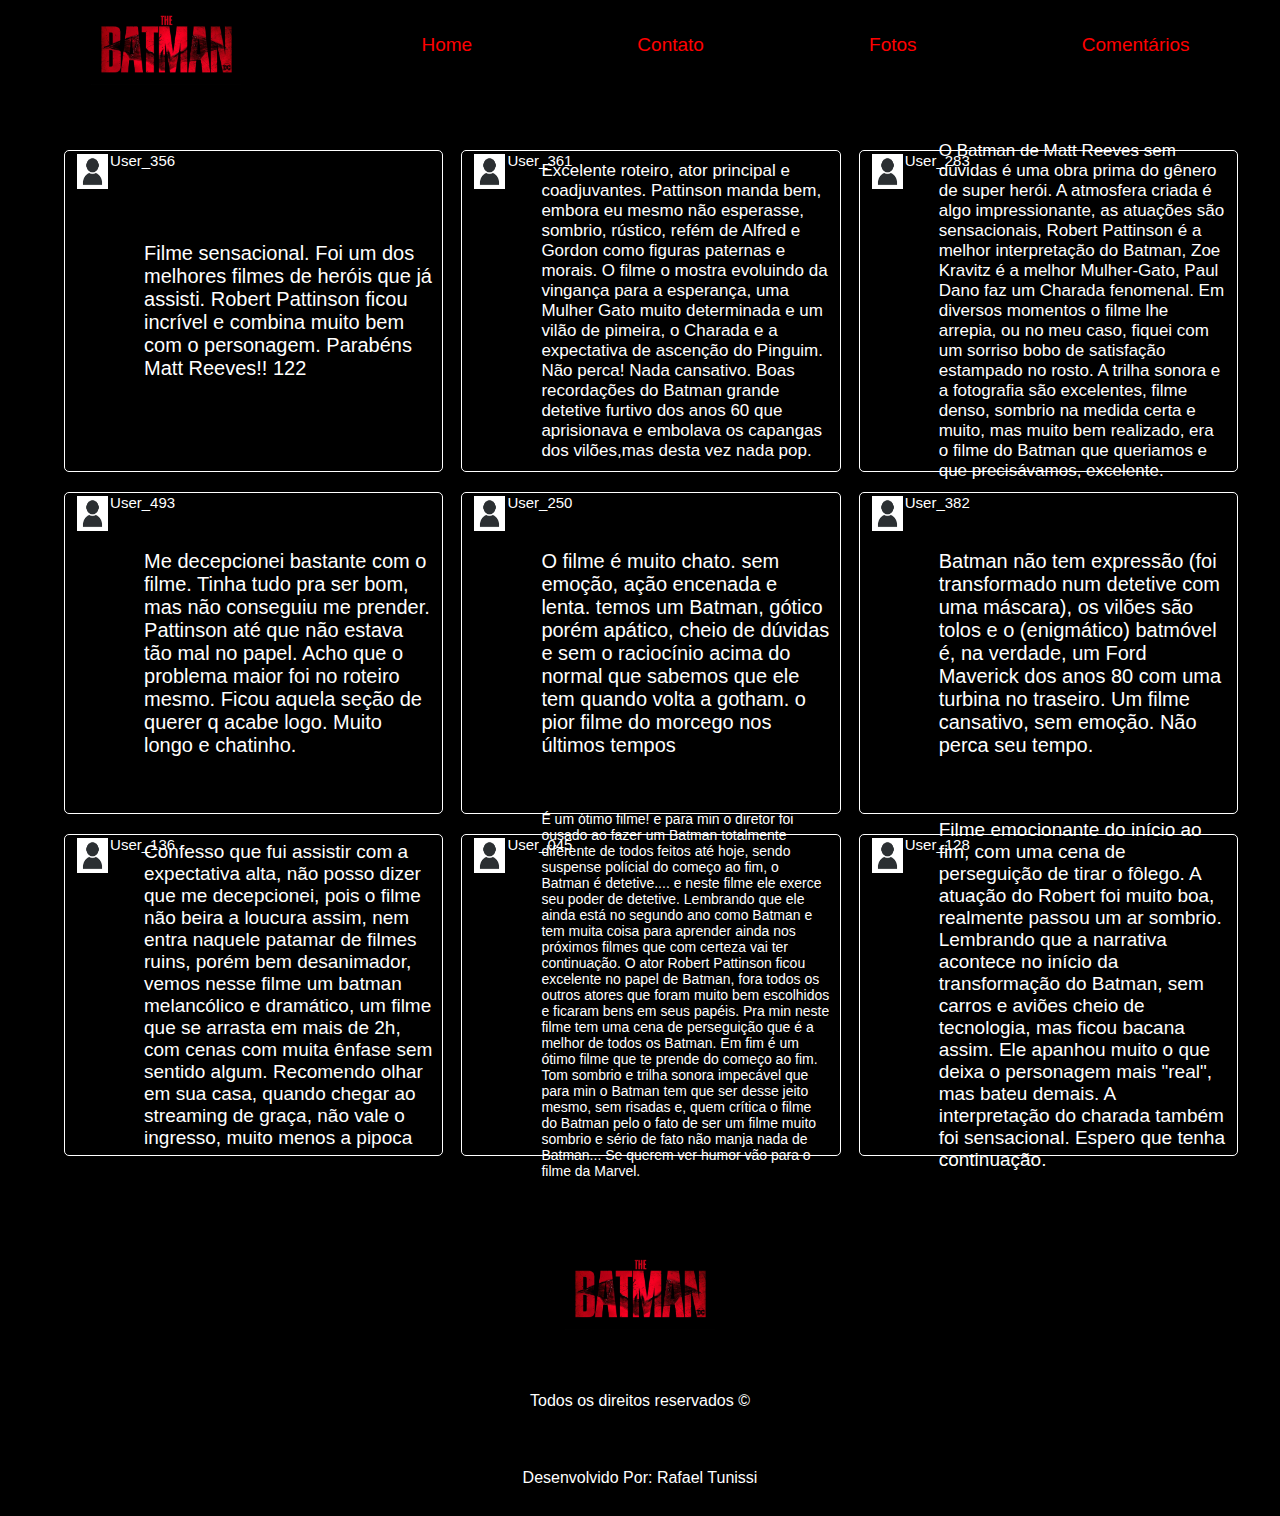
<file: comentarios.html>
<!DOCTYPE html>
<html lang="en">
<head>
    <meta charset="UTF-8">
    <meta name="viewport" content="width=device-width, initial-scale=1.0">
    <link rel="icon" href="./icon.png" >
    <link rel="stylesheet" href="./stylem.css" />
    <title>Batman Comentários</title>
</head>
<body>
    <header>
        <a href="./index.html">
        <img id="logo" src="./logobatman.png" >
        </a>
        <nav>
            <ul>
                <a href="./index.html">
                    <li>Home</li>
                </a>
                <a href="./contato.html">
                    <li>Contato</li>
                </a>
                <a href="./fotos.html">
                    <li>Fotos</li>
                </a>
                <a href="./comentarios.html">
                    <li>Comentários</li>
                </a>
            </ul>
        </nav>
    </header>

    <div class="comment-cards-container">
        <div class="cards-content">
                  
            <div class="card comment-1">
                <div class="user">
                <img id="user" src="./user.png" >User_356
             </div>
                 Filme sensacional. Foi um dos melhores filmes de heróis que já assisti. Robert Pattinson ficou incrível e combina muito bem com o personagem. Parabéns Matt Reeves!!
                122      
                         
            </div>
            <div class="card comment-2">
                <div class="user">
                    <img id="user" src="./user.png" >User_361
                 </div>
                Excelente roteiro, ator principal e coadjuvantes. Pattinson manda bem, embora eu mesmo não esperasse, sombrio, rústico, refém de Alfred e Gordon como figuras paternas e morais. O filme o mostra evoluindo da vingança para a esperança, uma Mulher Gato muito determinada e um vilão de pimeira, o Charada e a expectativa de ascenção do Pinguim. Não perca! Nada cansativo. Boas recordações do Batman grande detetive furtivo dos anos 60 que aprisionava e embolava os capangas dos vilões,mas desta vez nada pop.</div>
            <div class="card comment-3">
                <div class="user">
                    <img id="user" src="./user.png" >User_283
                 </div>
                O Batman de Matt Reeves sem dúvidas é uma obra prima do gênero de super herói. A atmosfera criada é algo impressionante, as atuações são sensacionais, Robert Pattinson é a melhor interpretação do Batman, Zoe Kravitz é a melhor Mulher-Gato, Paul Dano faz um Charada fenomenal. Em diversos momentos o filme lhe arrepia, ou no meu caso, fiquei com um sorriso bobo de satisfação estampado no rosto.
                A trilha sonora e a fotografia são excelentes, filme denso, sombrio na medida certa e muito, mas muito bem realizado, era o filme do Batman que queriamos e que precisávamos, excelente.</div>
            <div class="card comment-4">
                <div class="user">
                    <img id="user" src="./user.png" >User_493
                 </div>
                Me decepcionei bastante com o filme. Tinha tudo pra ser bom, mas não conseguiu me prender. Pattinson até que não estava tão mal no papel. Acho que o problema maior foi no roteiro mesmo. Ficou aquela seção de querer q acabe logo. Muito longo e chatinho.</div>
            <div class="card comment-5">
                <div class="user">
                    <img id="user" src="./user.png" >User_250
                 </div>
                O filme é muito chato. sem emoção, ação encenada e lenta.
                temos um Batman, gótico porém apático, cheio de dúvidas e sem o raciocínio acima do normal que sabemos que ele tem quando volta a gotham.
                o pior filme do morcego nos últimos tempos</div>
            <div class="card comment-6">
                <div class="user">
                    <img id="user" src="./user.png" >User_382
                 </div>
                Batman não tem expressão (foi transformado num detetive com uma máscara), os vilões são tolos e o (enigmático) batmóvel é, na verdade, um Ford Maverick dos anos 80 com uma turbina no traseiro. Um filme cansativo, sem emoção.
                Não perca seu tempo.</div>
            <div class="card comment-7">
                <div class="user">
                    <img id="user" src="./user.png" >User_136
                 </div>
                Confesso que fui assistir com a expectativa alta, não posso dizer que me decepcionei, pois o filme não beira a loucura assim, nem entra naquele patamar de filmes ruins, porém bem desanimador, vemos nesse filme um batman melancólico e dramático, um filme que se arrasta em mais de 2h, com cenas com muita ênfase sem sentido algum. Recomendo olhar em sua casa, quando chegar ao streaming de graça, não vale o ingresso, muito menos a pipoca</div>
            <div class="card comment-8">
                <div class="user">
                    <img id="user" src="./user.png" >User_045
                 </div>
                É um ótimo filme! e para min o diretor foi ousado ao fazer um Batman totalmente diferente de todos feitos até hoje, sendo suspense polícial do começo ao fim, o Batman é detetive.... e neste filme ele exerce seu poder de detetive. Lembrando que ele ainda está no segundo ano como Batman e tem muita coisa para aprender ainda nos próximos filmes que com certeza vai ter continuação. O ator Robert Pattinson ficou excelente no papel de Batman, fora todos os outros atores que foram muito bem escolhidos e ficaram bens em seus papéis. Pra min neste filme tem uma cena de perseguição que é a melhor de todos os Batman. Em fim é um ótimo filme que te prende do começo ao fim. Tom sombrio e trilha sonora impecável que para min o Batman tem que ser desse jeito mesmo, sem risadas e, quem crítica o filme do Batman pelo o fato de ser um filme muito sombrio e sério de fato não manja nada de Batman... Se querem ver humor vão para o filme da Marvel.</div>
            <div class="card comment-9">
                <div class="user">
                    <img id="user" src="./user.png" >User_128
                 </div>
                Filme emocionante do início ao fim, com uma cena de perseguição de tirar o fôlego. A atuação do Robert foi muito boa, realmente passou um ar sombrio. Lembrando que a narrativa acontece no início da transformação do Batman, sem carros e aviões cheio de tecnologia, mas ficou bacana assim. Ele apanhou muito o que deixa o personagem mais "real", mas bateu demais. A interpretação do charada também foi sensacional. Espero que tenha continuação.</div>
        </div>
    </div>

    <footer>
        <a href="./index.html">
        <img style="object-fit: contain;" id="logo" src="./logobatman.png" />
        </a>
        <span>Todos os direitos reservados © </span>
        <span>Desenvolvido Por: Rafael Tunissi</span>
        <nav class="footer-navigation">
            <ul class="footer-list">
                <a href="./index.html">
                    <li>Home</li>
                </a>
                <a href="./contato.html">
                    <li>Contato</li>
                </a>
                <a href="./fotos.html">
                    <li>Fotos</li>
                </a>
                <a href="./comentarios.html">
                    <li>Comentários</li>
                </a>
            </ul>
        </nav>
    </footer>
</body>
</html>
</file>
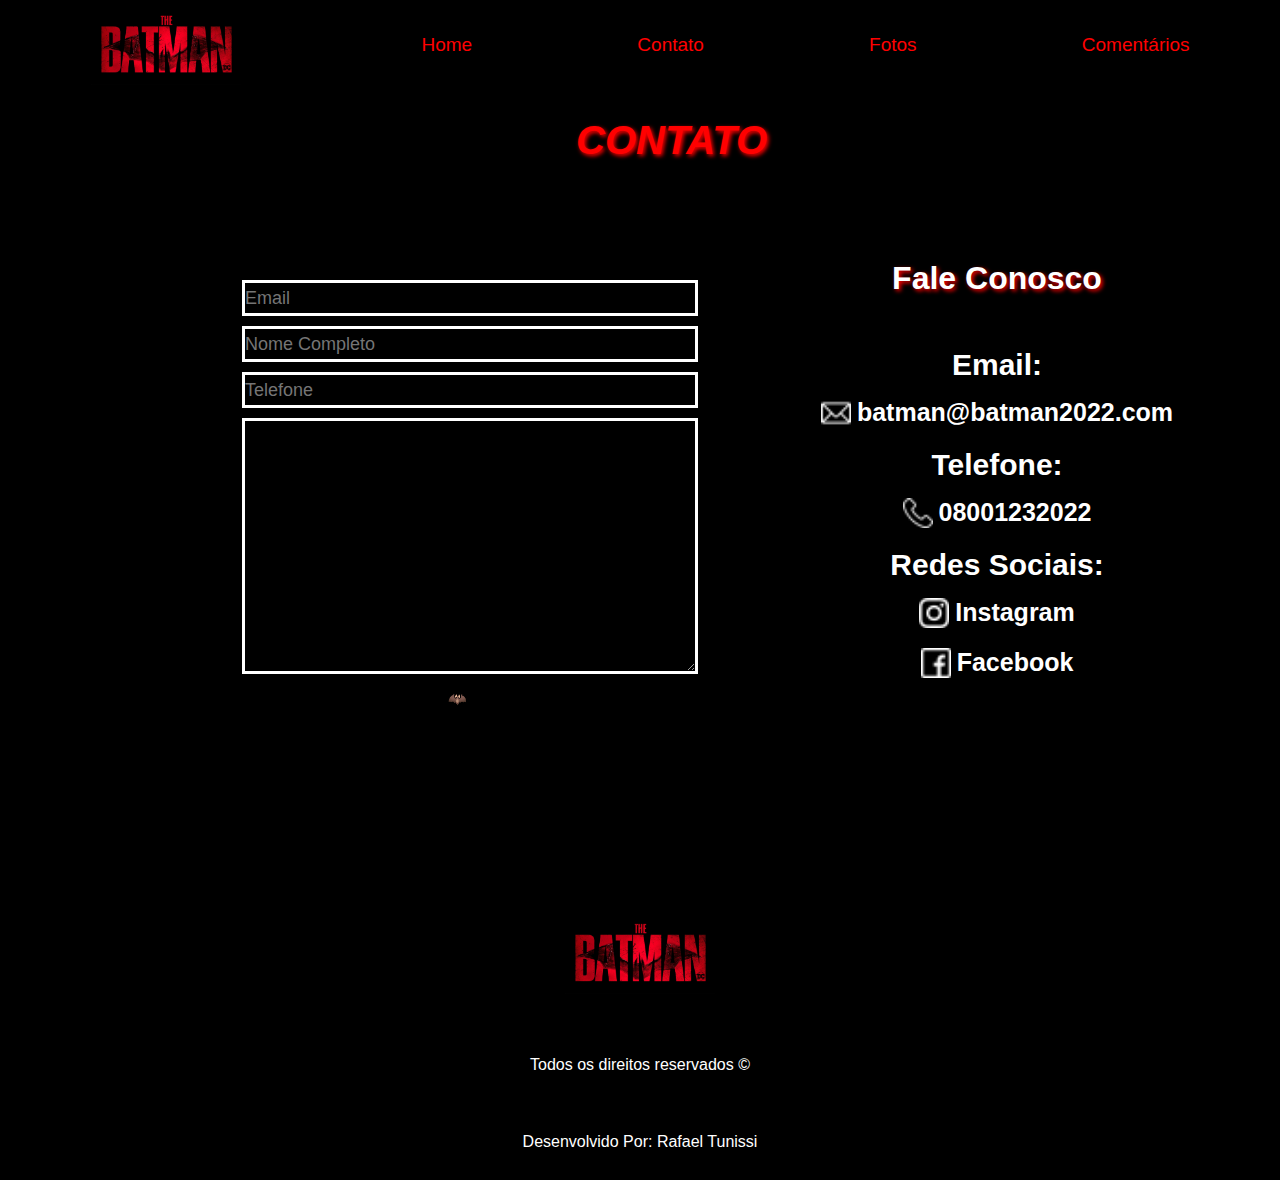
<file: contato.html>
<!DOCTYPE html>
<html lang="en">
<head>
    <meta charset="UTF-8">
    <meta http-equiv="x-ua-compatible" content="ie=chrome">
    <meta name="viewport" content="width=device-width, initial-scale=1.0">
    <link rel="icon" href="./icon.png" >
    <link rel="stylesheet" href="./stylec.css" />
    <title>Batman Contato</title>
</head>
<body>
    <header>
        <a href="./index.html">
        <img id="logo" src="./logobatman.png" />
        </a>
        <nav>
            <ul>
                <a href="./index.html">
                    <li>Home</li>
                </a>
                    <a href="./contato.html">
                        <li>Contato</li>
                    </a>
                    <a href="./fotos.html">
                        <li>Fotos</li>
                    </a>
                    <a href="./comentarios.html">
                        <li>Comentários</li>
                    </a>
                    
            </ul>
        </nav>
    </header>
    <div>
       <h1 class="title">CONTATO</h1>
       
        <div id="contato" >     
            <div class="fale-conosco">
               <h1 class="c1">Fale Conosco</h1>
              <br/>
                <h2 class="c1">Email:</h2>
                <h3 class="c1">
                 <img src="./em.png" /> batman@batman2022.com 
                </h3>
                <p></p>
                <h2 class="c1">Telefone:</h2>
                <h3 class="c1">
                  <img src="./tl.png" /> 08001232022 
                </h3>
                <P></P>
                <h2 class="c1">Redes Sociais:</h2>
                <h3 class="c1">
                  <img src="./in.png" /> Instagram 
                  </h3>
               
                <h3 class="c1">
                    <img style="object-fit: contain;" id="socialmedia" src="./fb.png" /> Facebook
                </h3>
             </div>
            
        <form action="./contato.html">

            <label for="email"></label>
            <input style="display: block;" id="email" type="email" name="email" placeholder="Email" />

            <label for="nome"></label>
            <input style="display: block;" id="nome" type="text" name="nome" placeholder="Nome Completo" />

            <label for="telefone"></label>
            <input style="display: block;" id="telefone" type="tel" name="telefone" placeholder="Telefone" />

            <textarea style="display: block;"  id="mensagem" name="mensagem" placeholder="Digite sua mensagem" >
            </textarea>

            <button class="button">&#129415;</button>
        </form>
     
        </div>

        
    </div>

    <footer>
        <a href="./index.html">

            <img style="object-fit: contain;" id="logo" src="./logobatman.png" />
        </a>
        <span>Todos os direitos reservados © </span>
        <span>Desenvolvido Por: Rafael Tunissi </span>
        <nav class="footer-navigation">
            <ul class="footer-list">

                <a href="./index.html">
                    <li>Home</li>
                </a>
                    <a href="./contato.html">
                        <li>Contato</li>
                    </a>
                    <a href="./fotos.html">
                        <li>Fotos</li>
                    </a>
                    <a href="./comentarios.html">
                        <li>Comentários</li>
                    </a>
                    
            </ul>
        </nav>
    </footer>
</body>
</html>
</file>
<file: stylem.css>
@import url('https://fonts.googleapis.com/css2?family=Kdam+Thmor+Pro&display=swap');

*{
    margin: 0;
    padding: 0;
    background-color: #000;
    list-style: none;
    text-decoration: none;
   
 }

 header {
    height: 90px;
    display: flex;
    justify-content: space-around;
    align-items: center;
    }

nav {
    width: 60%;
    }

ul {
    display: flex;
    width: 100%;
    justify-content: space-between;
    }

li {
    list-style: none;
    color: red ;
    cursor: pointer;
    font-size: 19px;
    transition: .5s;
    font-family: "kadan thmor pro", sans-serif;
    }

li:hover {
    color: #fff;
    }

    #logo {
        width: 150px;
        height:auto;
        }

        .comment-cards-container {
            width: 100%;
            display: flex;
            justify-content: center;
            margin-top: 50px;
            background-image: url(https://multiversomais.com/wp-content/uploads/2022/03/the-batman-3.jpg);
            background-repeat: no-repeat;
            background-size: cover;
        }
    
        .cards-content {
            width: 90%;
            display: grid;
            grid-template-columns: repeat(3, 1fr);
            row-gap: 20px;
            column-gap: 40px;
            background-color: #2b000000;
            margin: 10px;
        }    
   
        .card {
            width: 100%;
            height: 300px;
            background-size: 30px;
            border-radius: 5px;
            cursor: pointer;
            transition: 1s;
            justify-content: flex-end;
            background-color: #2b000000;
            border: 1px solid rgb(255, 255, 255);
        }
    
        .card:hover {
            transform: scale(1.02);
        }

       
       .user {
            width: 20%;
            display: flex;
            align-items: flex-start;
            background-color: #2b000000;
             font-size: 15px;     
        }

        #user {
            width: 45%;
            height: 35px;
           padding-bottom: 280px;
            margin: 2px;         
            background-color: #2b000000;
           
        }        
       
        
        .comment-1 {
            color:#fff;
            font-size: 20px;
            font-family: "kadan thmor pro", sans-serif;
            display: flex;
            flex-direction: row;
            align-items:center;
            padding: 10px;
        }

        .comment-2 {
            color:#fff;
            font-size: 17px;
            font-family: "kadan thmor pro", sans-serif;
            padding: 10px;
            display: flex;
            flex-direction: row;
            align-items: center;
        }

        .comment-3 {
            color:#fff;
            font-size: 17px;
            font-family: "kadan thmor pro", sans-serif;
            display: flex;
            flex-direction: row;
            align-items: center;
            padding: 10px;
        }

        .comment-4 {
            color:#fff;
            font-size: 20px;
            font-family: "kadan thmor pro", sans-serif;
            display: flex;
            flex-direction: row;
            align-items: center;
            padding: 10px;
        }

        .comment-5 {
            color:#fff;
            font-size: 20px;
            font-family: "kadan thmor pro", sans-serif;
            display: flex;
            flex-direction: row;
            align-items: center;
            padding: 10px;
        }

        .comment-6 {
            color:#fff;
            font-size: 20px;
            font-family: "kadan thmor pro", sans-serif;
            display: flex;
            flex-direction: row;
            align-items: center;
            padding: 10px;
        }

        .comment-7 {
            color:#fff;
            font-size: 19px;
            font-family: "kadan thmor pro", sans-serif;
            display: flex;
            flex-direction: row;
            align-items: center;
            padding: 10px;
            
        }

        .comment-8 {
            color:#fff;
            font-size: 14px;
            font-family: "kadan thmor pro", sans-serif;
            display: flex;
            flex-direction: row;
            align-items: center;
            padding: 10px;
            
        }

        .comment-9 {
            color:#fff;
            font-size: 19px;
            font-family: "kadan thmor pro", sans-serif;
            display: flex;
            flex-direction: row;
            align-items: center;
            padding: 10px;
        }

footer {
    height: 300px;
    margin-top: 50px;
    display: flex;
    flex-direction: column;
    align-items: center;
    justify-content: space-around;
}

span{
    color: #fff;
    font-family: "kadan thmor pro", sans-serif;
}

.footer-navigation {
    display: none;
}

.footer-list {
    display: flex;
    flex-direction: column;
    align-items: center;
}

@media (max-width: 768px){
    .footer-navigation {
        display: block;
    }

    nav{
        display: none;
    }


    .content {
        width: 95%;
        display: flex;
        flex-direction: column;
    }

    .cards-content {
        grid-template-columns: 1fr;
        margin-top: 150px;
    }

    .card {
        width: 95%;
        display: flex;
        flex-direction: column;
        border: 3px solid white;
    }

    .user {
        width: 10%;
        display: flex;
        align-items: flex-start;
        background-color: #2b000000;
         font-size: 15px;     
    }

    #user {
        width: 40%;
        height: 20px;
        background-color: #2b000000;
       
    }   
    
    .comment-1 {
        color:#fff;
        font-size: 18px;
        font-family: "kadan thmor pro", sans-serif;
        display: flex;
        flex-direction: row;
        align-items:center;
        padding: 10px;
    }

    .comment-2 {
        color:#fff;
        font-size: 15px;
        font-family: "kadan thmor pro", sans-serif;
        padding: 10px;
        display: flex;
        flex-direction: row;
        align-items: center;
    }

    .comment-3 {
        color:#fff;
        font-size: 15px;
        font-family: "kadan thmor pro", sans-serif;
        display: flex;
        flex-direction: row;
        align-items: center;
        padding: 10px;
    }

    .comment-4 {
        color:#fff;
        font-size: 18px;
        font-family: "kadan thmor pro", sans-serif;
        display: flex;
        flex-direction: row;
        align-items: center;
        padding: 10px;
    }

    .comment-5 {
        color:#fff;
        font-size: 18px;
        font-family: "kadan thmor pro", sans-serif;
        display: flex;
        flex-direction: row;
        align-items: center;
        padding: 10px;
    }

    .comment-6 {
        color:#fff;
        font-size: 18px;
        font-family: "kadan thmor pro", sans-serif;
        display: flex;
        flex-direction: row;
        align-items: center;
        padding: 10px;
    }

    .comment-7 {
        color:#fff;
        font-size: 17px;
        font-family: "kadan thmor pro", sans-serif;
        display: flex;
        flex-direction: row;
        align-items: center;
        padding: 10px;
        
    }

    .comment-8 {
        color:#fff;
        font-size: 12px;
        font-family: "kadan thmor pro", sans-serif;
        display: flex;
        flex-direction: row;
        align-items: center;
        padding: 10px;
        
    }

    .comment-9 {
        color:#fff;
        font-size: 17px;
        font-family: "kadan thmor pro", sans-serif;
        display: flex;
        flex-direction: row;
        align-items: center;
        padding: 10px;
    }

}
</file>
<file: stylec.css>
@import url('https://fonts.googleapis.com/css2?family=Kdam+Thmor+Pro&display=swap');

*{
    margin: 0;
    padding: 0;
    background-color: #000;
    list-style: none;
    text-decoration: none;
   
 }

header {
    height: 90px;
    display: flex;
    justify-content: space-around;
    align-items: center;
    }

nav {
    width: 60%;
    }

ul {
    display: flex;
    width: 100%;
    justify-content: space-between;
    }

li {
    list-style: none;
    color: red ;
    cursor: pointer;
    font-size: 19px;
    transition: .5s;
    font-family: "kadan thmor pro", sans-serif;
    }

li:hover {
    color: #fff;
    }

    .title {
        color: red;
        font-size: 40px;
        font-style: italic;
        font-family: "kadan thmor pro", sans-serif;
        height: 100px;
        display: flex;
        align-items: center;
        padding: 0px 55% 0px 45%;
    }

#logo {
    width: 150px;
    height:auto;
    }

   #contato {
        width: 95%;
        height: 600px;
        border: 2px;
        border-radius: 5px;
        padding: 20px;
        background-color: #2b000000;
       background-image: url(https://legadodadc.com.br/wp-content/uploads/2021/11/FD1vP6lWQAMNHQl-1.jpg);
        background-repeat: no-repeat;
        background-size: cover;
        margin: auto;
        display: block;
        
        
    }

    .fale-conosco {
        width: 20px;
        height: 10px;
        margin-top: 50px;
        margin-left: 150px;
        background-color: #2b000000;
    }

    .c1 {
        width: 30px;
        height: 30px;
        display: flex;
        flex-direction: row;
        justify-content: center;
        margin: 20px 800px;
        background-color: #2b000000;
        column-gap: 20%;
        white-space: nowrap;
    }

    img {
        background-color: #2b000000;
    }

    
    h1{
        font-family: "kadan thmor pro", sans-serif;
        color: #fff;
        font-weight: 600px;
        text-shadow: 2px 2px 4px red;
    }

    h2 {
        display: block;
        justify-content: center;
        font-family: "kadan thmor pro", sans-serif;
        color: #fff;
        font-size: 30px;
        background-color: #2b000000;
    }

    h3{
        font-family: "kadan thmor pro", sans-serif;
        color: #fff;
        font-size: 25px;
        
    }


    form {
        height: 40px;
        width: 30px;
        background-color: #2b000000;
        border-radius: 50px;
        margin: 10px 200px;     
             
    }


    input {
        width: 450px;
        height: 30px;
        background-color: #2b000000;
        color: #fff;
        font-family: "kadan thmor pro", sans-serif;
        border:3px solid #fff;
        font-size: 18px;
        margin: 10px;
        text-transform: capitalize;     
    }

    
    textarea {
        width: 450px;
        height: 250px;
        background-color: #2b000000;
        color: #fff;
        border:3px solid #fff;
        font-size:  18px;
        font-family: "kadan thmor pro", sans-serif;
        margin: 10px;
        text-transform: capitalize;
    }

    .button {
        width: 150px;
        height: 30px;
        background-color: black;
        color: #fff;
        padding: 8px 30px;
        border-radius: 5px;
        cursor: pointer;
        transition: .8s;
        font-size: 15px;
        display: flex;
        justify-content: center;
        align-items: center;
        font-weight: bold;
        border: none;
        outline: none;
        margin-left: 150px;
    }

    .button:hover {
        background-color: #fff;
        color: #000;
    }

    
    footer {
        height: 300px;
        margin-top: 50px;
        display: flex;
        flex-direction: column;
        align-items: center;
        justify-content: space-around;
        
    }

    span {
        color: #fff;
        font-family: "kadan thmor pro", sans-serif;
    }

    .footer-navigation {
        display: none;
    }

    .footer-list {
        display: flex;
        flex-direction: column;
        align-items: center;
    }

    @media(max-width: 768px){

        .footer-navigation {
            display: block;
        }

        nav{
            display: none;
        }

        .title {
            color: red;
            font-size: 40px;
            font-style: italic;
            font-family: "kadan thmor pro", sans-serif;
            height: 100px;
            display: flex;
            align-items: center;
            padding: 0px 30% ;
        }

        h1 {
            width: 300px;
        }

        #contato {
            height:400px;
            display: flex;
            flex-direction: column;
            background-image: url(https://legadodadc.com.br/wp-content/uploads/2021/11/FD1vP6lWQAMNHQl-1.jpg);
            background-position: center;
        }

        form {
            margin: 40px;
           position: relative;
           bottom: 150px;
        }

      input {
        width: 300px;
        height: 30px;
        background-color: #2b000000;
        color: #fff;
        font-family: "kadan thmor pro", sans-serif;
        border: 3px solid;
        border-color: #fff;
        font-size: 18px;
        margin: 30px 10px ;
      }

      textarea {
        width: 300px;
        height: 80px;
        background-color: #2b000000;
        color: #fff;
        font-family: "kadan thmor pro", sans-serif;
        border: 3px solid;
        border-color: #fff;
        font-size: 18px;
        margin: 30px 10px;
       
      }

      .button {
        width: 100px;
        margin: 20px 0 0 110px;
        background-color: white;
      }

      .fale-conosco {
        display: flex;
        flex-direction: column;
    }

    h2 {
        font-family: "kadan thmor pro", sans-serif;
        color: #fff;
        font-size: 30px;
    }

    h3{
        font-family: "kadan thmor pro", sans-serif;
        color: #fff;
        font-size: 25px;
        
    }

    .c1 {
        margin: 10px 30px;
        position: relative;
        top: 300px;
    }

    footer {
        height: 300px;
        margin-top: 50px;
        display: flex;
        flex-direction: column;
        align-items: center;
        justify-content: space-around;
        position: relative;
        top: 300px;
        
    }

    }
</file>
